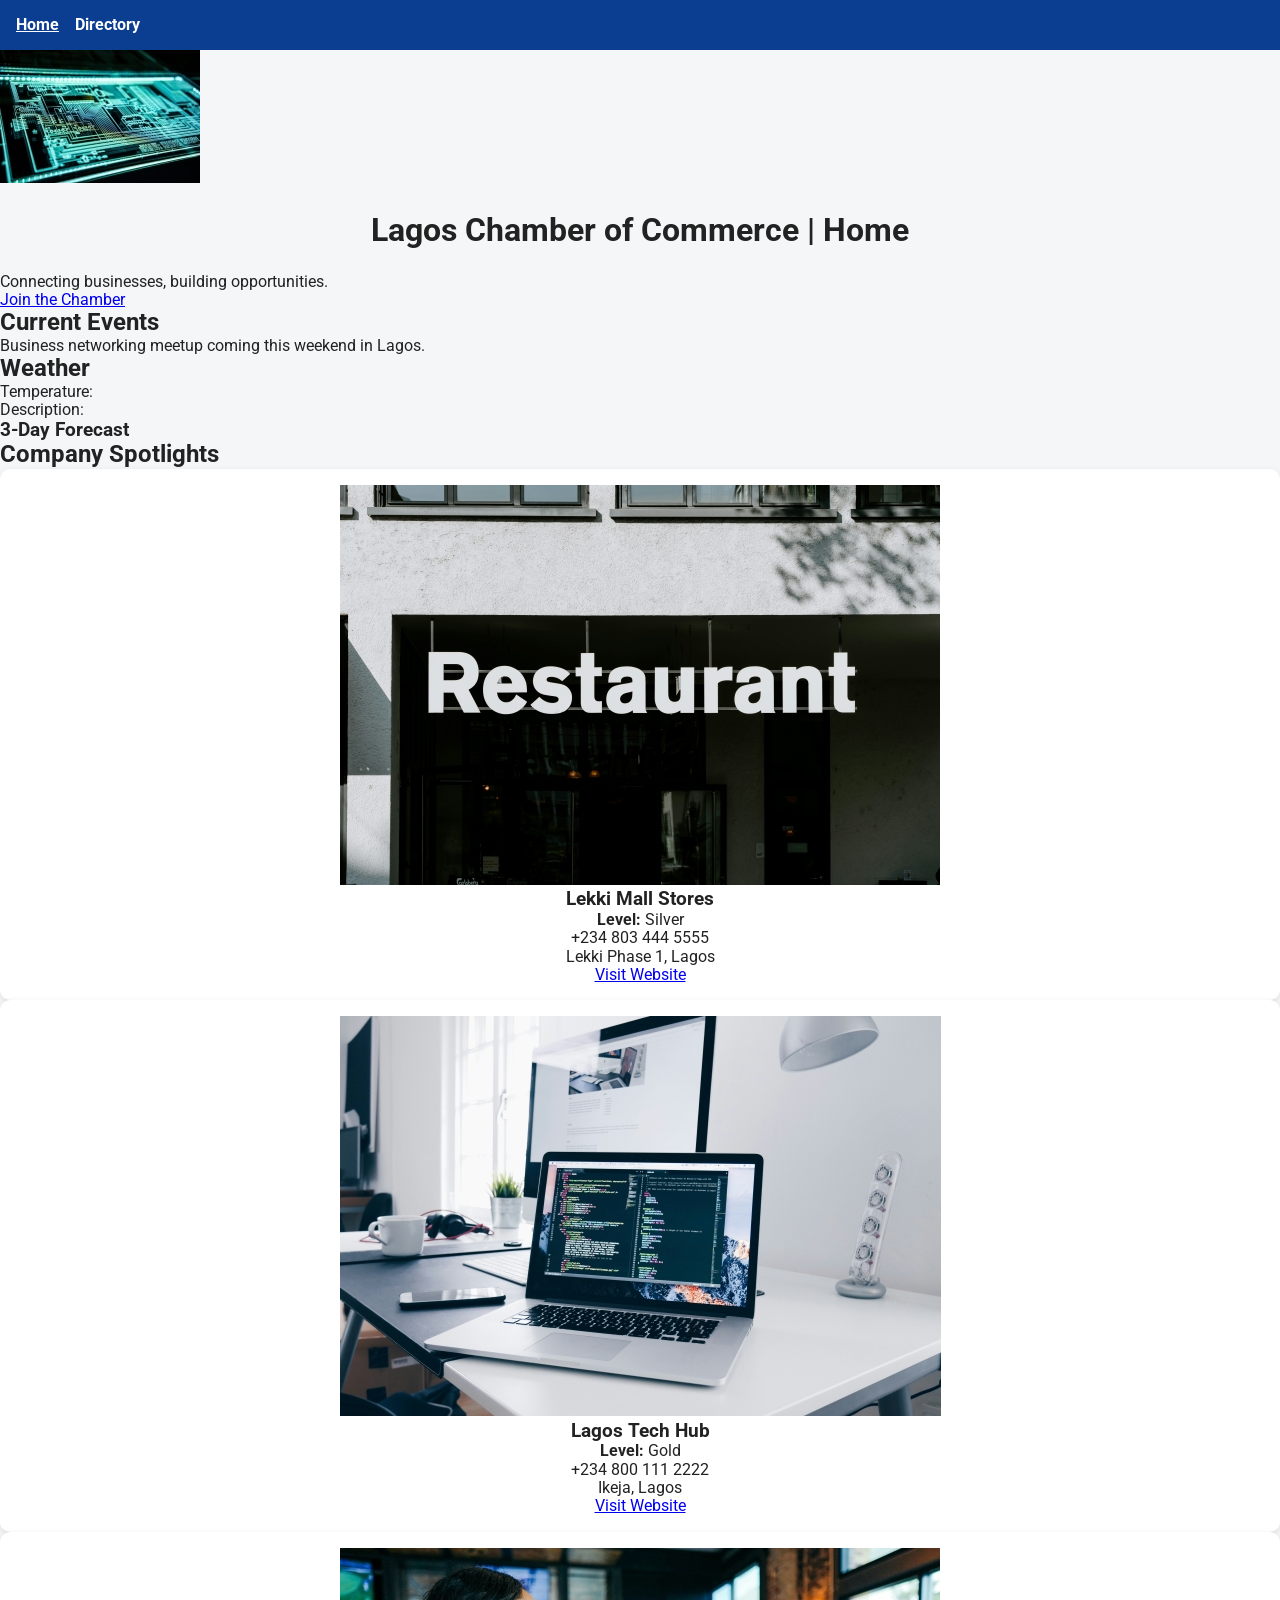
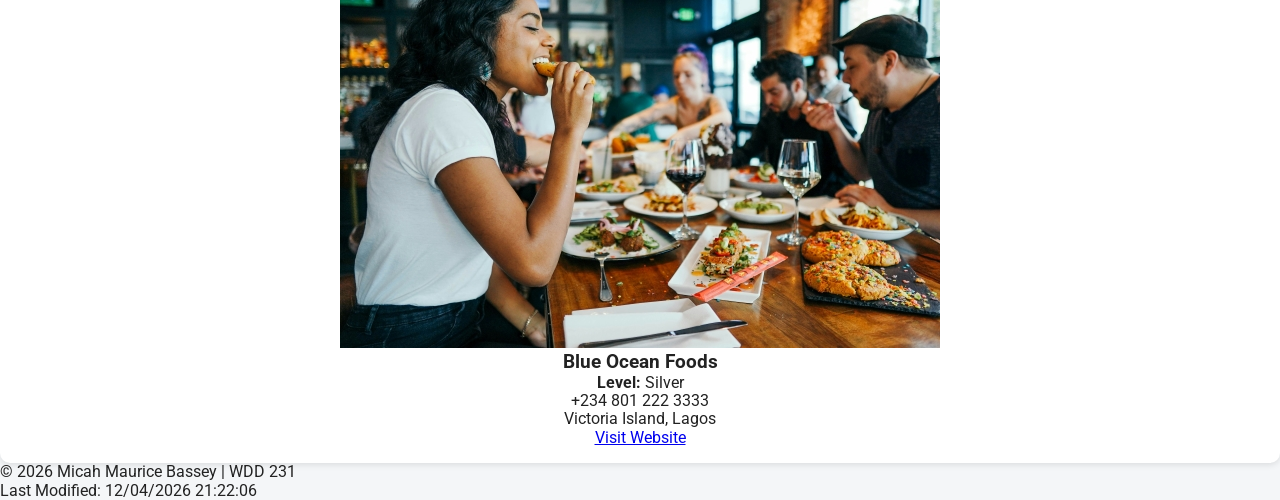
<file: chamber/index.html>
<!DOCTYPE html>
<html lang="en">
<head>
  <meta charset="UTF-8">

  <meta name="description" content="Lagos Chamber of Commerce connects businesses, promotes events, and provides weather updates and member spotlights in Lagos, Nigeria.">

  <meta name="author" content="Micah Maurice Bassey">
  <meta name="viewport" content="width=device-width, initial-scale=1.0">

  <!-- Open Graph -->
  <meta property="og:title" content="Lagos Chamber of Commerce - Business Networking in Lagos">
  <meta property="og:description" content="Connect with businesses, explore events, and discover opportunities with the Lagos Chamber of Commerce.">
  <meta property="og:image" content="https://micahbassy2004-tech.github.io/wdd231/chamber/images/hero.jpg">
  <meta property="og:url" content="https://micahbassy2004-tech.github.io/wdd231/chamber/index.html">

  <title>Lagos Chamber of Commerce | Home</title>

  <!-- Favicon -->
  <link rel="icon" href="images/favicon.png">

  <!-- Google Fonts -->
  <link rel="preconnect" href="https://fonts.googleapis.com">
  <link rel="preconnect" href="https://fonts.gstatic.com" crossorigin>
  <link href="https://fonts.googleapis.com/css2?family=Roboto:wght@400;700&display=swap" rel="stylesheet">

  <!-- CSS -->
  <link rel="stylesheet" href="styles/normalize.css">
  <link rel="stylesheet" href="styles/small.css">
  <link rel="stylesheet" href="styles/large.css">
</head>

<body>

<header>
  <nav>
    <a href="index.html" class="active">Home</a>
    <a href="directory.html">Directory</a>
  </nav>
</header>

<main>

  <!-- HERO -->
  <section class="hero">
    <img src="images/hero.jpg" alt="Lagos city business district">

    <div class="hero-text">
      <h1>Lagos Chamber of Commerce | Home</h1>
      <p>Connecting businesses, building opportunities.</p>
      <a class="cta" href="join.html">Join the Chamber</a>
    </div>
  </section>

  <!-- EVENTS -->
  <section class="events">
    <h2>Current Events</h2>
    <p>Business networking meetup coming this weekend in Lagos.</p>
  </section>

  <!-- WEATHER -->
  <section class="weather">
    <h2>Weather</h2>

    <p>Temperature: <span id="temp"></span></p>
    <p>Description: <span id="desc"></span></p>

    <h3>3-Day Forecast</h3>
    <div id="forecast"></div>
  </section>

  <!-- SPOTLIGHTS -->
  <section class="spotlights">
    <h2>Company Spotlights</h2>
    <div id="spotlight-container"></div>
  </section>

</main>

<footer>
  <p>&copy; <span id="year"></span> Micah Maurice Bassey | WDD 231</p>
  <p>Last Modified: <span id="lastModified"></span></p>
</footer>

<!-- SCRIPTS (ALL EXTERNAL - RUBRIC SAFE) -->
<script src="scripts/directory.js" defer></script>
<script src="scripts/weather.js" defer></script>
<script src="scripts/spotlight.js" defer></script>
<script src="scripts/main.js" defer></script>

</body>
</html>
</file>
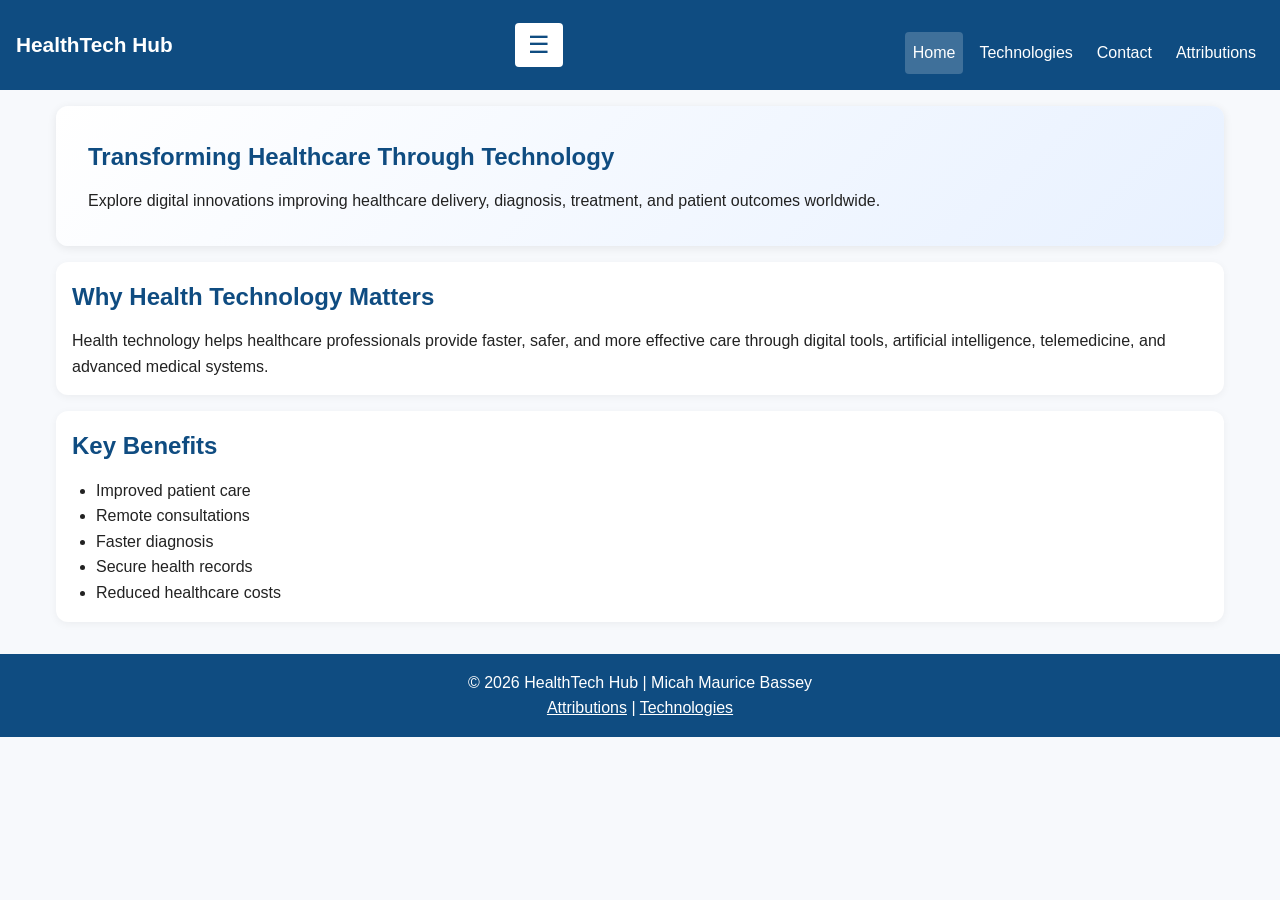
<file: finalproject/index.html>
<!DOCTYPE html>
<html lang="en">
<head>
    <meta charset="UTF-8">
    <meta name="viewport" content="width=device-width, initial-scale=1.0">

    <title>HealthTech Hub | Home</title>

    <meta name="description" content="HealthTech Hub explores modern healthcare technology and innovations.">
    <meta name="author" content="Micah Maurice Bassey">

    <link rel="stylesheet" href="css/base.css">
    <link rel="stylesheet" href="css/larger.css">

    <script type="module" src="js/main.js" defer></script>
</head>

<body>

<header>
    <h1>HealthTech Hub</h1>

    <button id="menu" aria-label="Open Navigation">☰</button>

    <nav id="navigation">
        <a href="index.html" class="active">Home</a>
        <a href="technologies.html">Technologies</a>
        <a href="contact.html">Contact</a>
        <a href="attributions.html">Attributions</a>
    </nav>
</header>

<main>

<section class="hero">
    <h2>Transforming Healthcare Through Technology</h2>
    <p>
        Explore digital innovations improving healthcare delivery,
        diagnosis, treatment, and patient outcomes worldwide.
    </p>
</section>

<section>
    <h2>Why Health Technology Matters</h2>

    <p>
        Health technology helps healthcare professionals provide
        faster, safer, and more effective care through digital tools,
        artificial intelligence, telemedicine, and advanced medical systems.
    </p>
</section>

<section class="benefits">
    <h2>Key Benefits</h2>

    <ul>
        <li>Improved patient care</li>
        <li>Remote consultations</li>
        <li>Faster diagnosis</li>
        <li>Secure health records</li>
        <li>Reduced healthcare costs</li>
    </ul>
</section>

</main>

<footer>
    <p>&copy; 2026 HealthTech Hub | Micah Maurice Bassey</p>

    <p>
        <a href="attributions.html">Attributions</a> |
        <a href="technologies.html">Technologies</a>
    </p>

</footer>

</body>
</html>
</file>
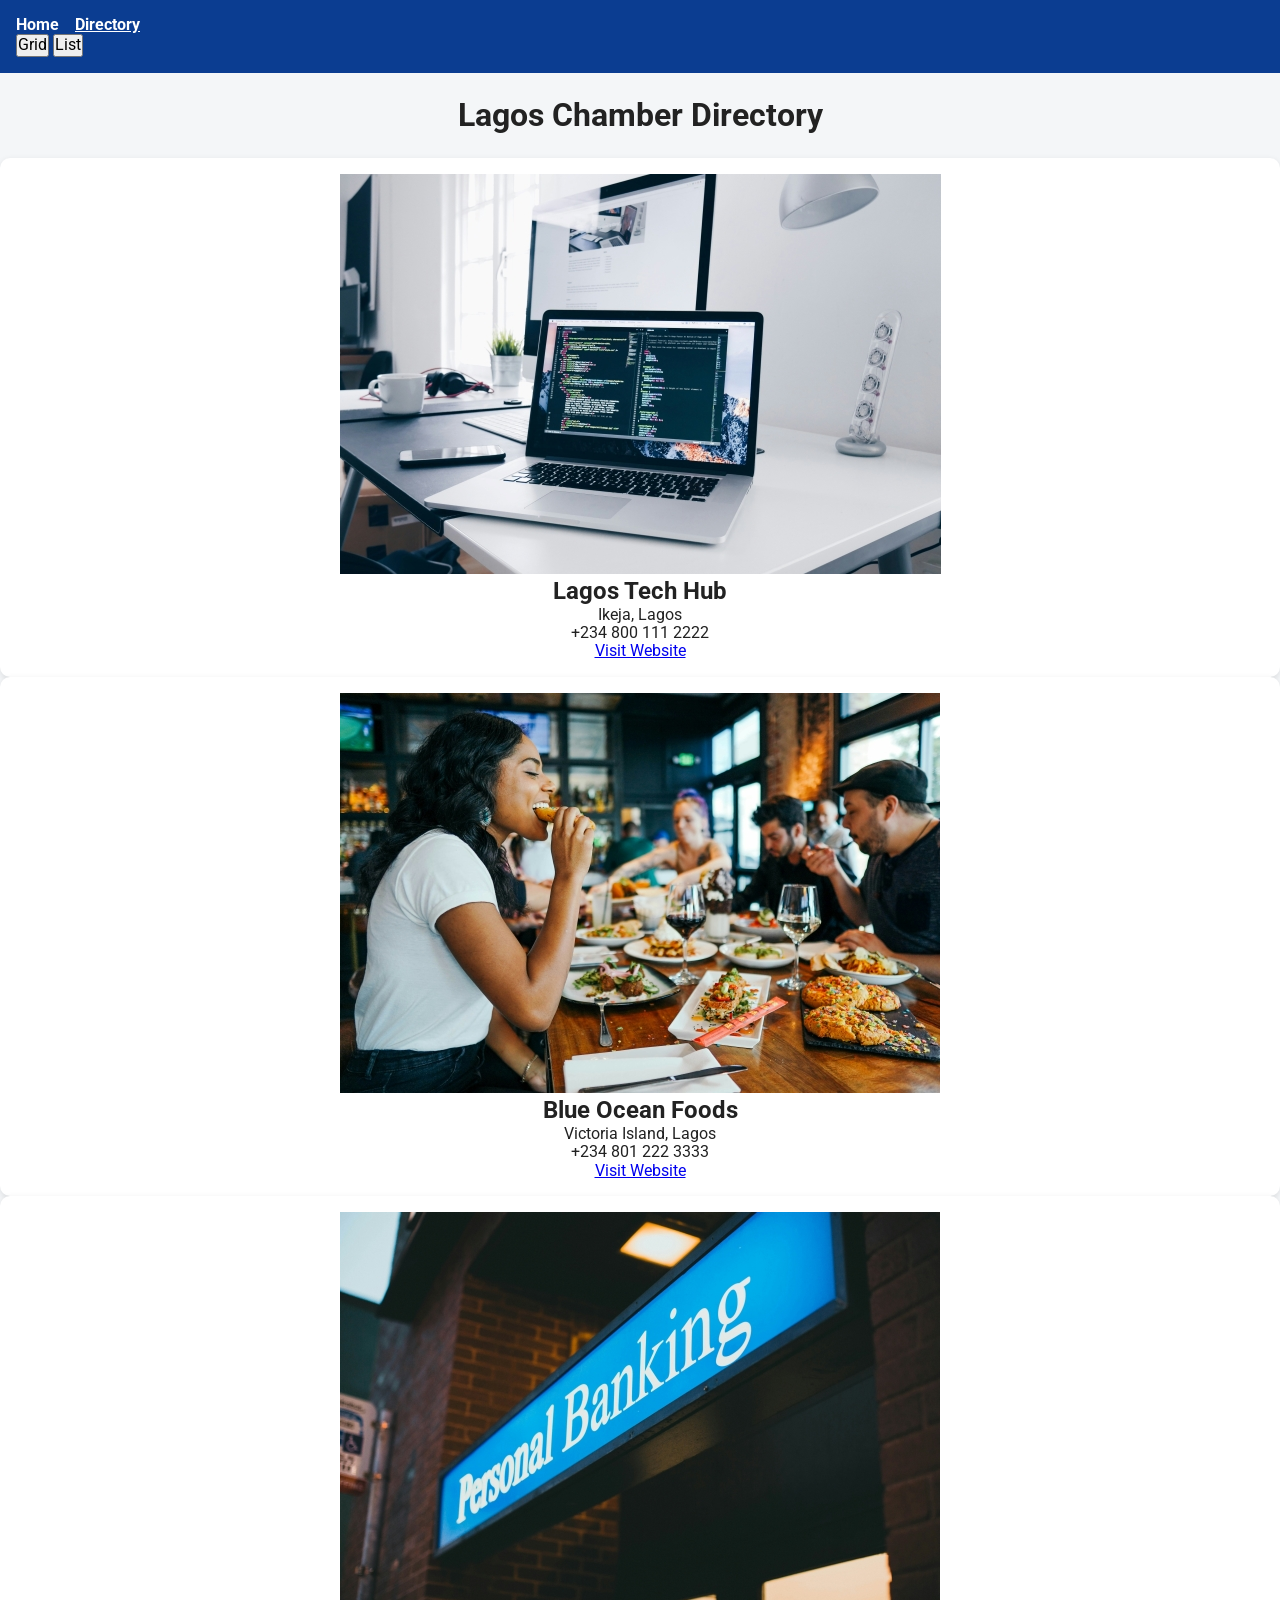
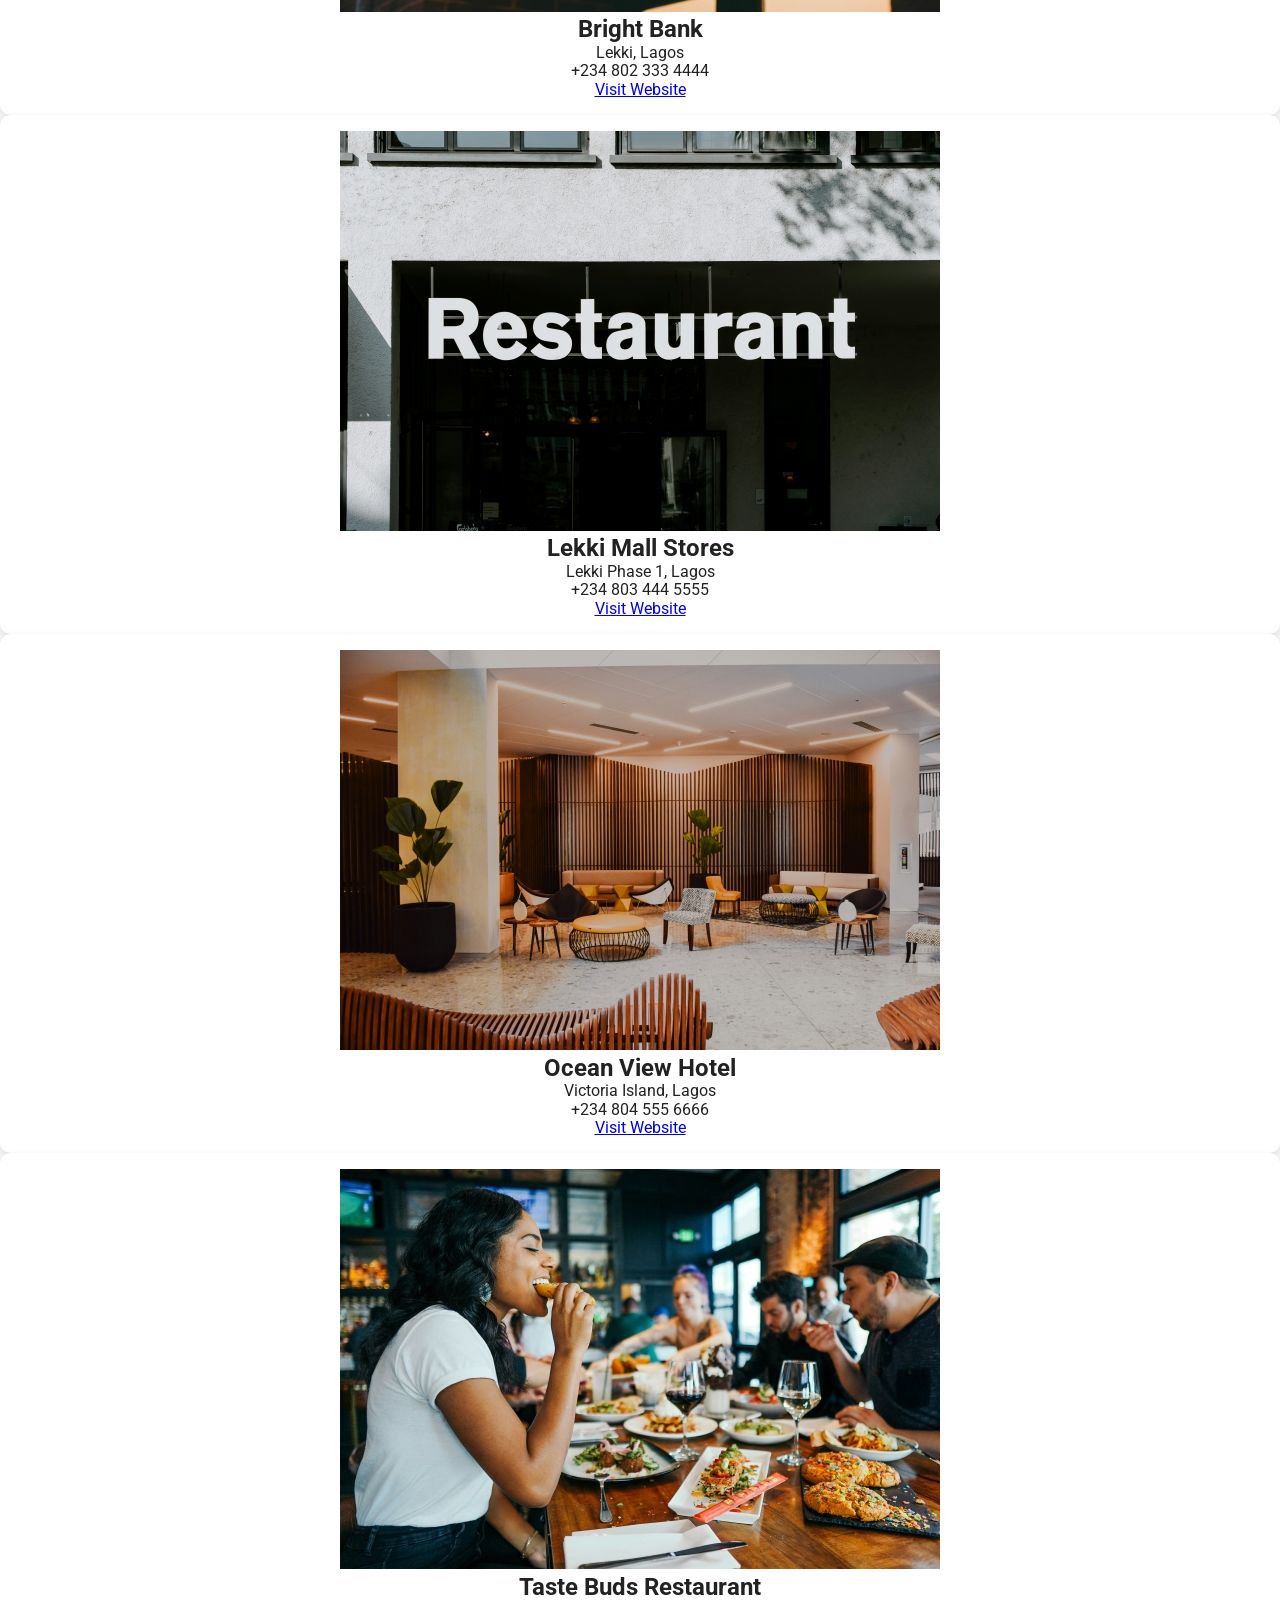
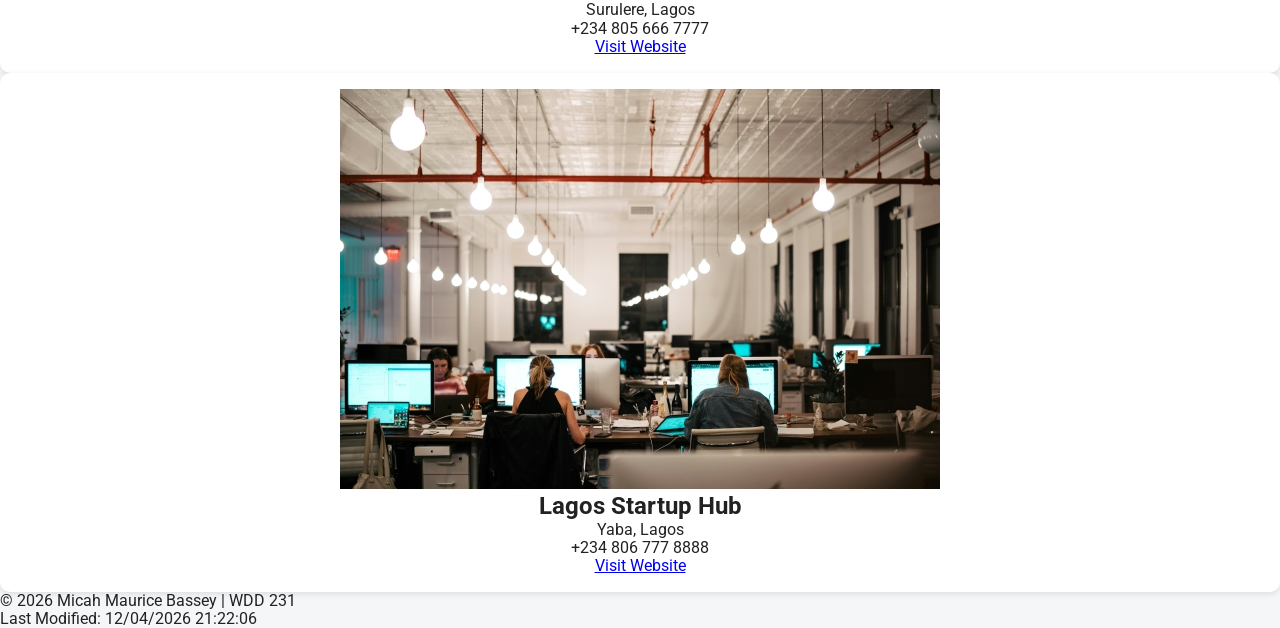
<file: chamber/directory.html>
<!DOCTYPE html>
<html lang="en">
<head>
  <meta charset="UTF-8">
  <meta name="description" content="Lagos Chamber Directory - Discover local businesses including tech companies, banks, restaurants, hotels, and startups in Lagos Nigeria.">
  <meta name="author" content="Micah Maurice Bassey">
  <meta name="viewport" content="width=device-width, initial-scale=1.0">

  <!-- Open Graph -->
  <meta property="og:title" content="Lagos Chamber of Commerce Directory">
  <meta property="og:description" content="Explore verified businesses in Lagos including tech, food, banking, hotels, and startups.">
  <meta property="og:image" content="https://micahbassy2004-tech.github.io/wdd231/chamber/images/tech.jpg">
  <meta property="og:url" content="https://micahbassy2004-tech.github.io/wdd231/chamber/directory.html">

  <title>Lagos Chamber Directory | Businesses in Lagos</title>

  <!-- Favicon -->
  <link rel="icon" href="images/favicon.png">

  <!-- Google Fonts -->
  <link rel="preconnect" href="https://fonts.googleapis.com">
  <link rel="preconnect" href="https://fonts.gstatic.com" crossorigin>
  <link href="https://fonts.googleapis.com/css2?family=Roboto:wght@400;700&display=swap" rel="stylesheet">

  <!-- CSS -->
  <link rel="stylesheet" href="styles/normalize.css">
  <link rel="stylesheet" href="styles/small.css">
  <link rel="stylesheet" href="styles/large.css">
</head>

<body>

<header>
  <nav>
    <a href="index.html">Home</a>
    <a href="directory.html" class="active">Directory</a>
  </nav>

  <!-- (optional but helps UX/rubric if you styled it) -->
  <div class="view-buttons">
    <button id="grid">Grid</button>
    <button id="list">List</button>
  </div>
</header>

<main>
  <h1>Lagos Chamber Directory</h1>

  <section id="members" class="grid"></section>
</main>

<footer>
  <p>&copy; <span id="year"></span> Micah Maurice Bassey | WDD 231</p>
  <p>Last Modified: <span id="lastModified"></span></p>
</footer>

<!-- JavaScript -->
<script src="scripts/directory.js" defer></script>

</body>
</html>
</file>
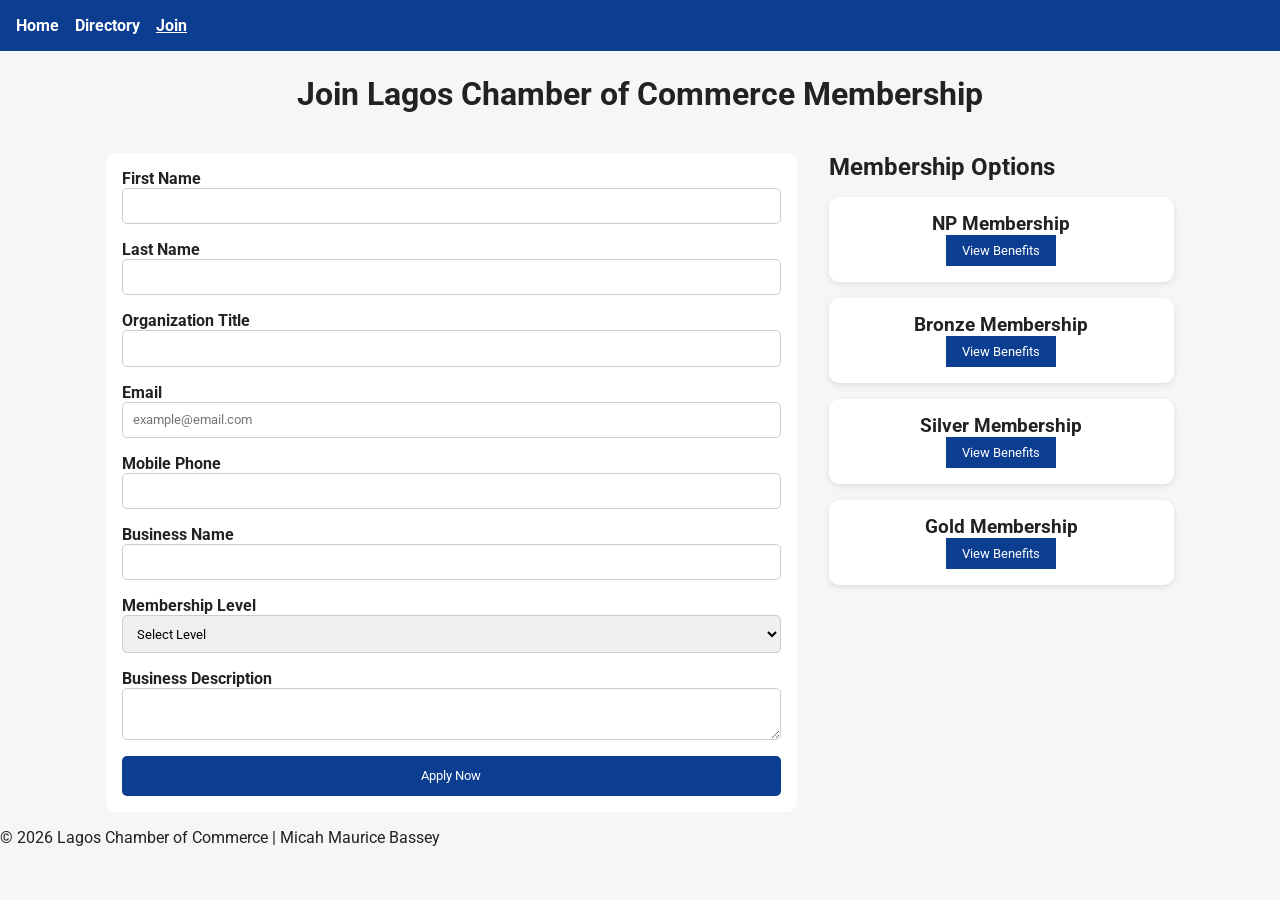
<file: chamber/join.html>
<!DOCTYPE html>
<html lang="en">
<head>
  <meta charset="UTF-8">

  <meta name="description" content="Join the Lagos Chamber of Commerce and connect with businesses, networking opportunities, and community events in Lagos.">
  <meta name="author" content="Micah Maurice Bassey">
  <meta name="viewport" content="width=device-width, initial-scale=1.0">

  <meta property="og:title" content="Join Lagos Chamber of Commerce Membership">
  <meta property="og:description" content="Apply for chamber membership and access networking, training, events, and business promotion opportunities in Lagos.">
  <meta property="og:image" content="https://micahbassy2004-tech.github.io/wdd231/chamber/images/hero.jpg">
  <meta property="og:url" content="https://micahbassy2004-tech.github.io/wdd231/chamber/join.html">

  <title>Join Lagos Chamber of Commerce Membership</title>

  <link rel="icon" href="images/favicon.jpg">

  <link rel="preconnect" href="https://fonts.googleapis.com">
  <link rel="preconnect" href="https://fonts.gstatic.com" crossorigin>
  <link href="https://fonts.googleapis.com/css2?family=Roboto:wght@400;700&display=swap" rel="stylesheet">

  <link rel="stylesheet" href="styles/small.css">
  <link rel="stylesheet" href="styles/join.css">
  <link rel="stylesheet" href="styles/large.css">

  <script src="scripts/join.js" defer></script>
</head>

<body>

<header>
  <nav>
    <a href="index.html">Home</a>
    <a href="directory.html">Directory</a>
    <a href="join.html" class="active">Join</a>
  </nav>
</header>

<main>

  <h1>Join Lagos Chamber of Commerce Membership</h1>

  <div class="join-layout">

    <form method="get" action="thankyou.html">

      <label>
        First Name
        <input type="text" name="firstname" title="First Name" autocomplete="given-name" required>
      </label>

      <label>
        Last Name
        <input type="text" name="lastname" title="Last Name" autocomplete="family-name" required>
      </label>

      <label>
        Organization Title
        <input type="text" name="orgtitle" title="Organization Title"
          autocomplete="organization-title" pattern="[A-Za-z\s\-]{7,}" required>
      </label>

      <label>
        Email
        <input type="email" name="email" title="Email Address"
          placeholder="example@email.com" autocomplete="email" required>
      </label>

      <label>
        Mobile Phone
        <input type="tel" name="phone" title="Mobile Phone Number" autocomplete="tel" required>
      </label>

      <label>
        Business Name
        <input type="text" name="business" title="Business Name" autocomplete="organization" required>
      </label>

      <label>
        Membership Level
        <select name="membership" title="Membership Level" required>
          <option value="">Select Level</option>
          <option value="np">NP Membership</option>
          <option value="bronze">Bronze Membership</option>
          <option value="silver">Silver Membership</option>
          <option value="gold">Gold Membership</option>
        </select>
      </label>

      <label>
        Business Description
        <textarea name="description" title="Business Description"></textarea>
      </label>

      <input type="hidden" name="timestamp" id="timestamp">

      <input type="submit" value="Apply Now">

    </form>

    <section class="cards">

      <h2>Membership Options</h2>

      <div class="card">
        <h3>NP Membership</h3>
        <button type="button" data-modal="np">View Benefits</button>
      </div>

      <div class="card">
        <h3>Bronze Membership</h3>
        <button type="button" data-modal="bronze">View Benefits</button>
      </div>

      <div class="card">
        <h3>Silver Membership</h3>
        <button type="button" data-modal="silver">View Benefits</button>
      </div>

      <div class="card">
        <h3>Gold Membership</h3>
        <button type="button" data-modal="gold">View Benefits</button>
      </div>

    </section>

  </div>

  <!-- Dialogs -->
  <dialog id="np">
    <h2>NP Membership</h2>
    <p>No membership fee for qualifying nonprofit organizations.</p>
    <button type="button" data-close="np">Close</button>
  </dialog>

  <dialog id="bronze">
    <h2>Bronze Membership</h2>
    <p>Business directory listing and networking opportunities.</p>
    <button type="button" data-close="bronze">Close</button>
  </dialog>

  <dialog id="silver">
    <h2>Silver Membership</h2>
    <p>Includes event discounts, promotions, and enhanced visibility.</p>
    <button type="button" data-close="silver">Close</button>
  </dialog>

  <dialog id="gold">
    <h2>Gold Membership</h2>
    <p>Premium advertising, homepage spotlight, and priority event access.</p>
    <button type="button" data-close="gold">Close</button>
  </dialog>

</main>

<footer>
  <p>&copy; 2026 Lagos Chamber of Commerce | Micah Maurice Bassey</p>
</footer>

</body>
</html>
</file>
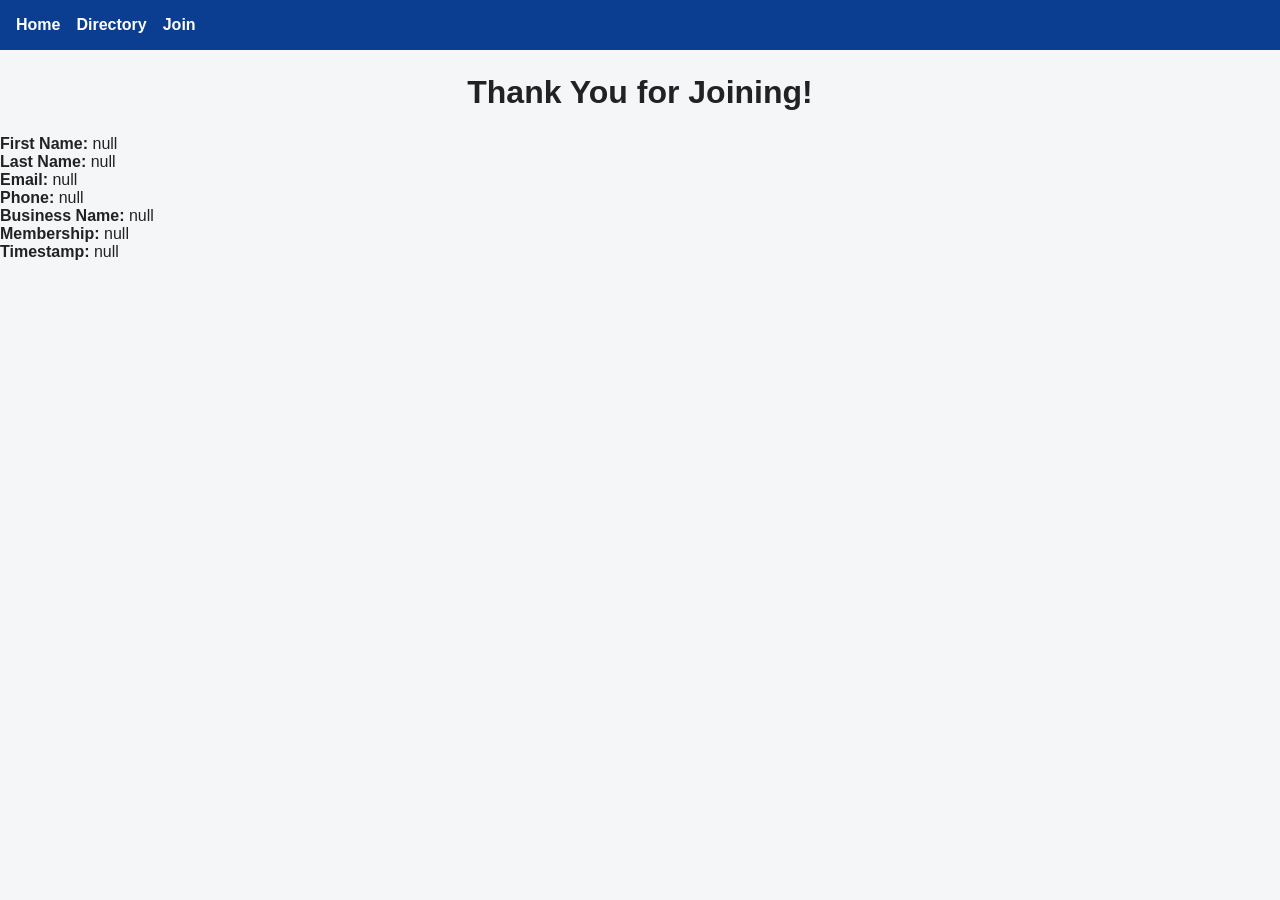
<file: chamber/thankyou.html>
<!DOCTYPE html>
<html lang="en">
<head>
  <meta charset="UTF-8">
  <meta name="viewport" content="width=device-width, initial-scale=1.0">
  <title>Thank You</title>

  <link rel="stylesheet" href="styles/small.css">
</head>

<body>

<header>
  <nav>
    <a href="index.html">Home</a>
    <a href="directory.html">Directory</a>
    <a href="join.html">Join</a>
  </nav>
</header>

<main>

  <h1>Thank You for Joining!</h1>

  <div id="output"></div>

</main>

<script src="scripts/thankyou.js" defer></script>

</body>
</html>
</file>
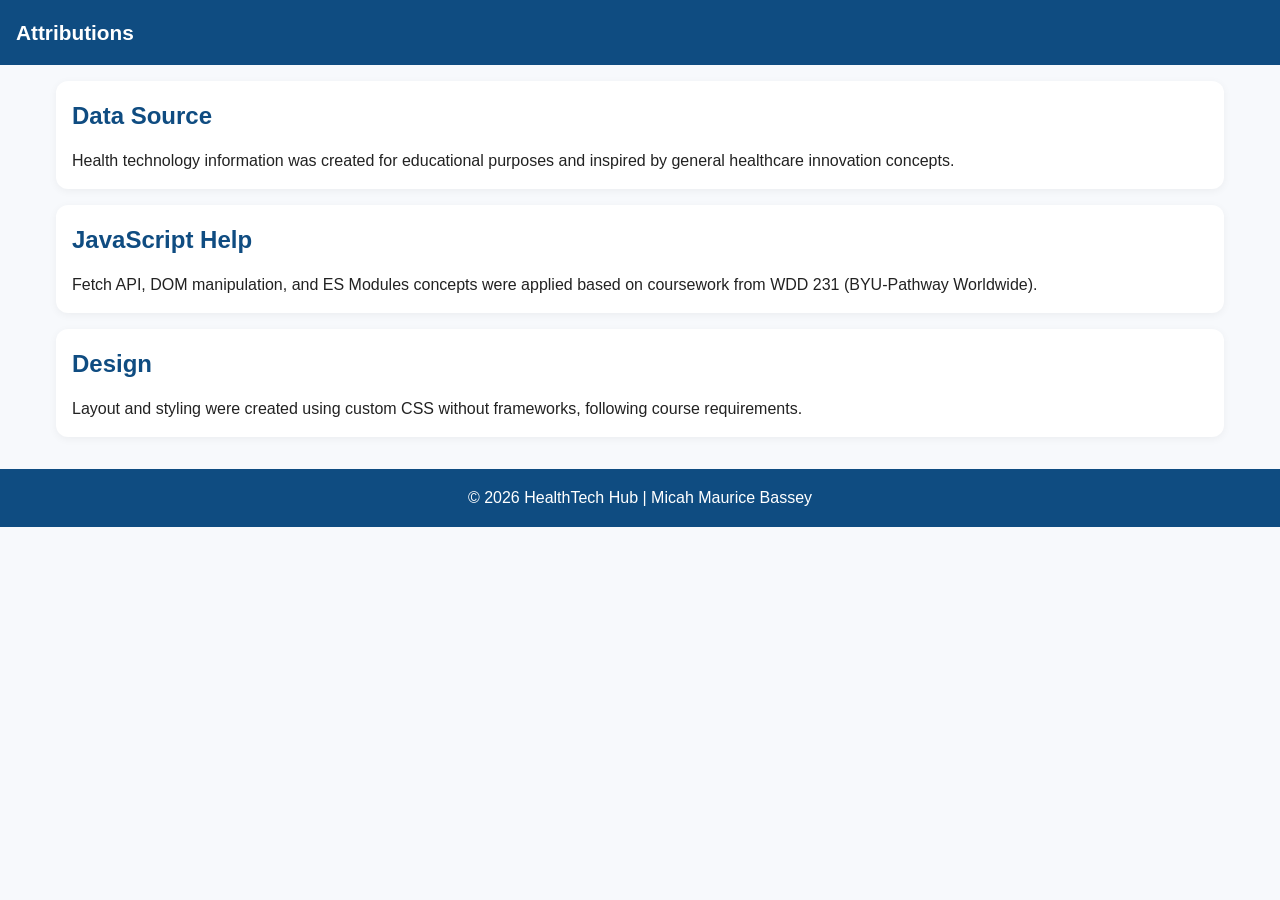
<file: finalproject/attributions.html>
<!DOCTYPE html>
<html lang="en">
<head>
    <meta charset="UTF-8">
    <meta name="viewport" content="width=device-width, initial-scale=1.0">

    <title>Attributions | HealthTech Hub</title>
    <meta name="description" content="Attributions and sources used in HealthTech Hub project.">
    <meta name="author" content="Micah Maurice Bassey">

    <link rel="stylesheet" href="css/base.css">
</head>

<body>

<header>
    <h1>Attributions</h1>
</header>

<main>

<section>
    <h2>Data Source</h2>
    <p>
        Health technology information was created for educational purposes
        and inspired by general healthcare innovation concepts.
    </p>
</section>

<section>
    <h2>JavaScript Help</h2>
    <p>
        Fetch API, DOM manipulation, and ES Modules concepts were applied
        based on coursework from WDD 231 (BYU-Pathway Worldwide).
    </p>
</section>

<section>
    <h2>Design</h2>
    <p>
        Layout and styling were created using custom CSS without frameworks,
        following course requirements.
    </p>
</section>

</main>

<footer>
    <p>&copy; 2026 HealthTech Hub | Micah Maurice Bassey</p>
</footer>

</body>
</html>
</file>
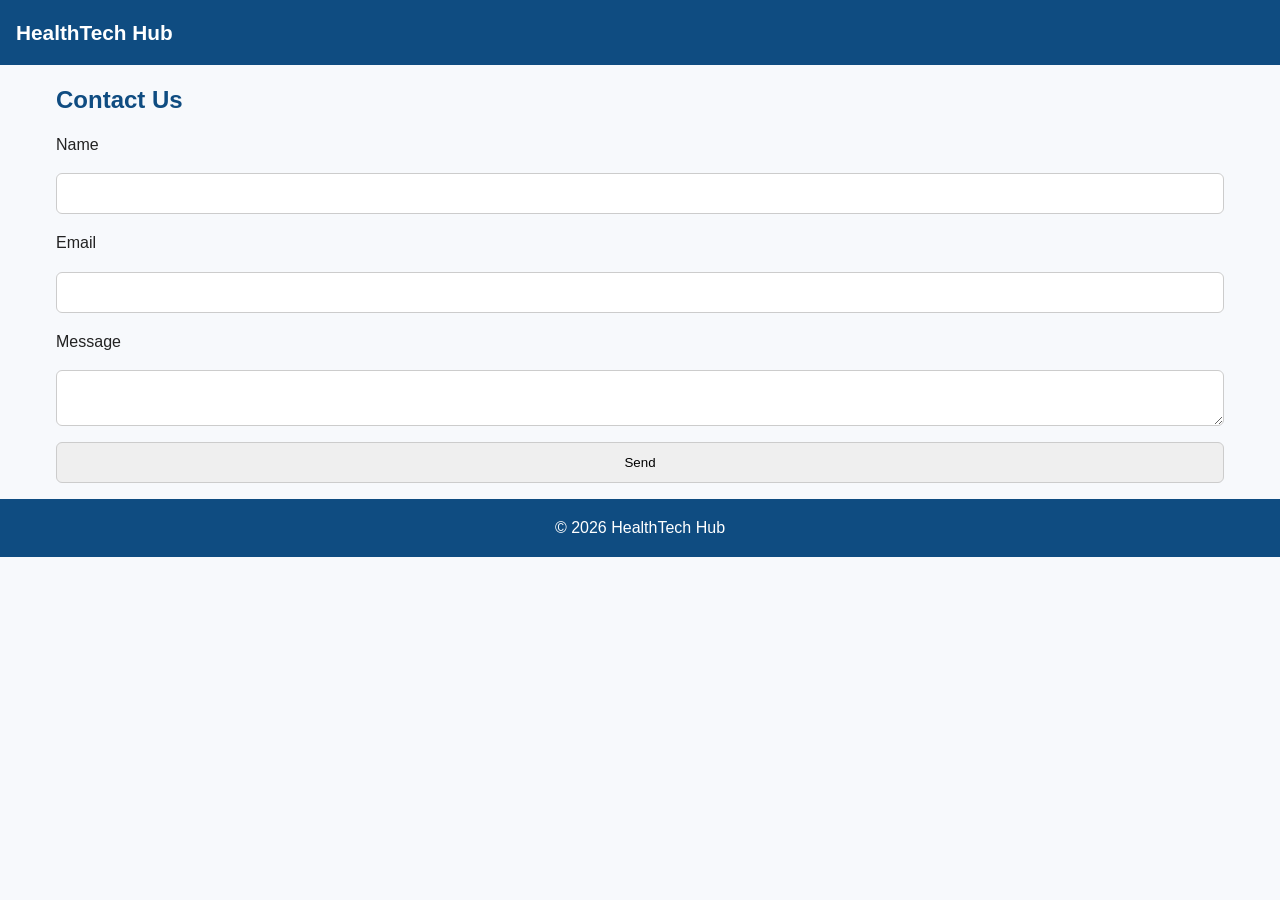
<file: finalproject/contact.html>
<!DOCTYPE html>
<html lang="en">
<head>
<meta charset="UTF-8">
<meta name="viewport" content="width=device-width, initial-scale=1.0">
<title>Contact | HealthTech Hub</title>

<link rel="stylesheet" href="css/base.css">
<link rel="stylesheet" href="css/larger.css">
</head>

<body>

<header>
    <h1>HealthTech Hub</h1>
</header>

<main>

<h2>Contact Us</h2>

<form action="thankyou.html" method="GET">

    <label>Name</label>
    <input type="text" name="name" required>

    <label>Email</label>
    <input type="email" name="email" required>

    <label>Message</label>
    <textarea name="message" required></textarea>

    <button type="submit">Send</button>
</form>

</main>

<footer>
    <p>&copy; 2026 HealthTech Hub</p>
</footer>

</body>
</html>
</file>
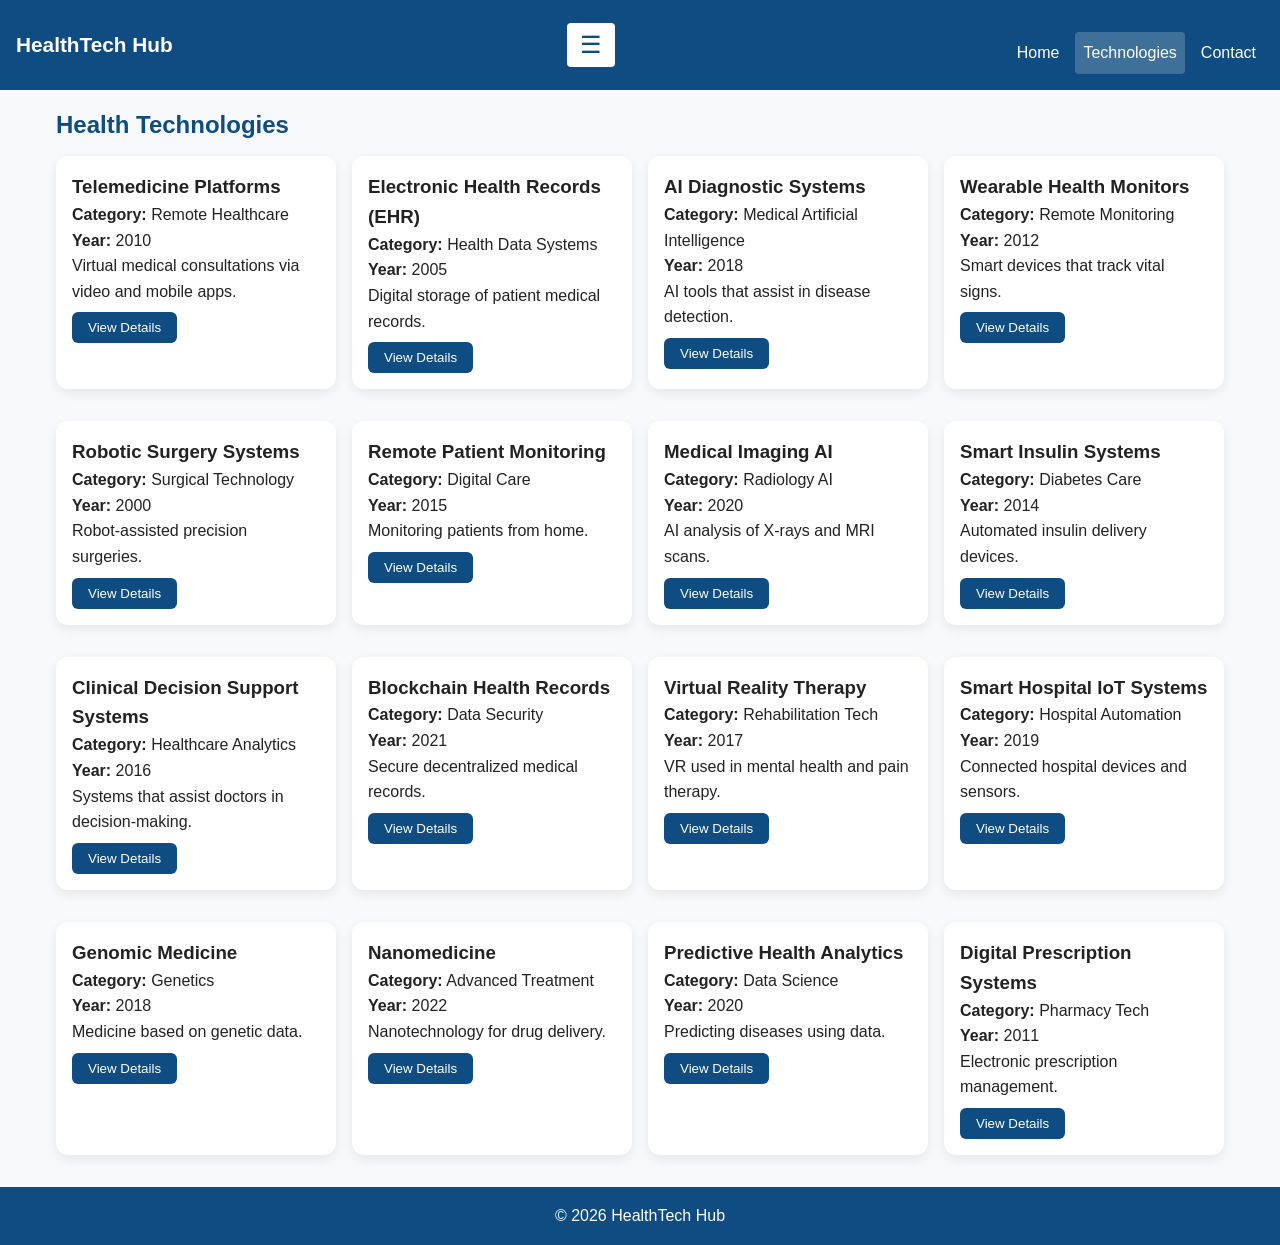
<file: finalproject/technologies.html>
<!DOCTYPE html>

<html lang="en">
<head>
    <meta charset="UTF-8">
    <meta name="viewport" content="width=device-width, initial-scale=1.0">


<title>HealthTech Hub | Technologies</title>

<meta name="description" content="Explore healthcare technologies improving patient care.">
<meta name="author" content="Micah Maurice Bassey">

<link rel="stylesheet" href="css/base.css">
<link rel="stylesheet" href="css/larger.css">

<script type="module" src="js/technologies.js" defer></script>


</head>
<body>

<header>
    <h1>HealthTech Hub</h1>


<button id="menu">☰</button>

<nav id="navigation">
    <a href="index.html">Home</a>
    <a href="technologies.html" class="active">Technologies</a>
    <a href="contact.html">Contact</a>
</nav>


</header>

<main>

<h2>Health Technologies</h2>

<div id="cards" class="cards"></div>

<dialog id="techModal">
    <div id="modalContent"></div>
    <button id="closeModal">Close</button>
</dialog>

</main>

<footer>
    <p>&copy; 2026 HealthTech Hub</p>
</footer>

</body>
</html>
</file>
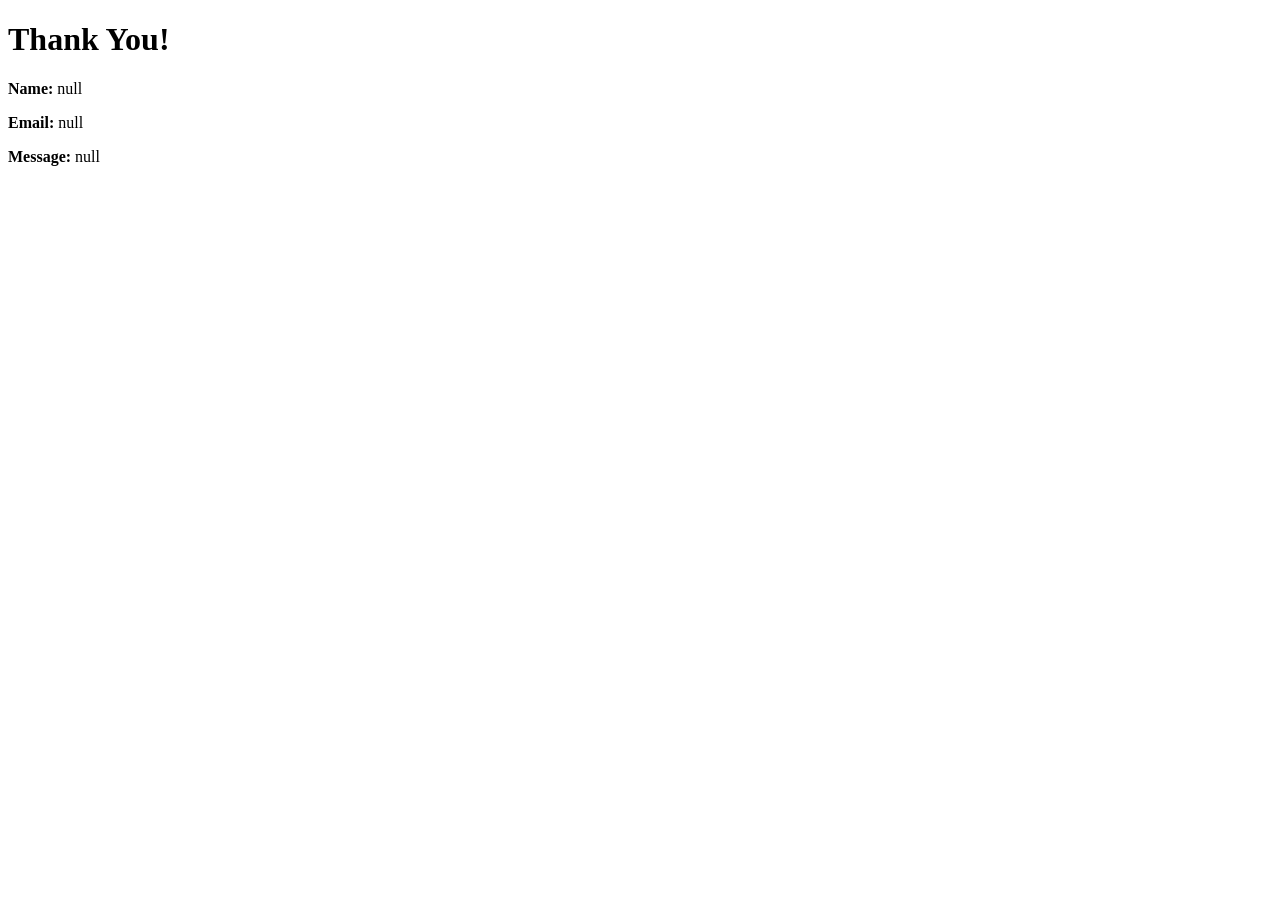
<file: finalproject/thankyou.html>
<!DOCTYPE html>
<html lang="en">
<head>
<meta charset="UTF-8">
<title>Thank You</title>
</head>

<body>

<h1>Thank You!</h1>

<div id="output"></div>

<script>
const params = new URLSearchParams(window.location.search);

document.querySelector("#output").innerHTML = `
    <p><strong>Name:</strong> ${params.get("name")}</p>
    <p><strong>Email:</strong> ${params.get("email")}</p>
    <p><strong>Message:</strong> ${params.get("message")}</p>
`;
</script>

</body>
</html>
</file>
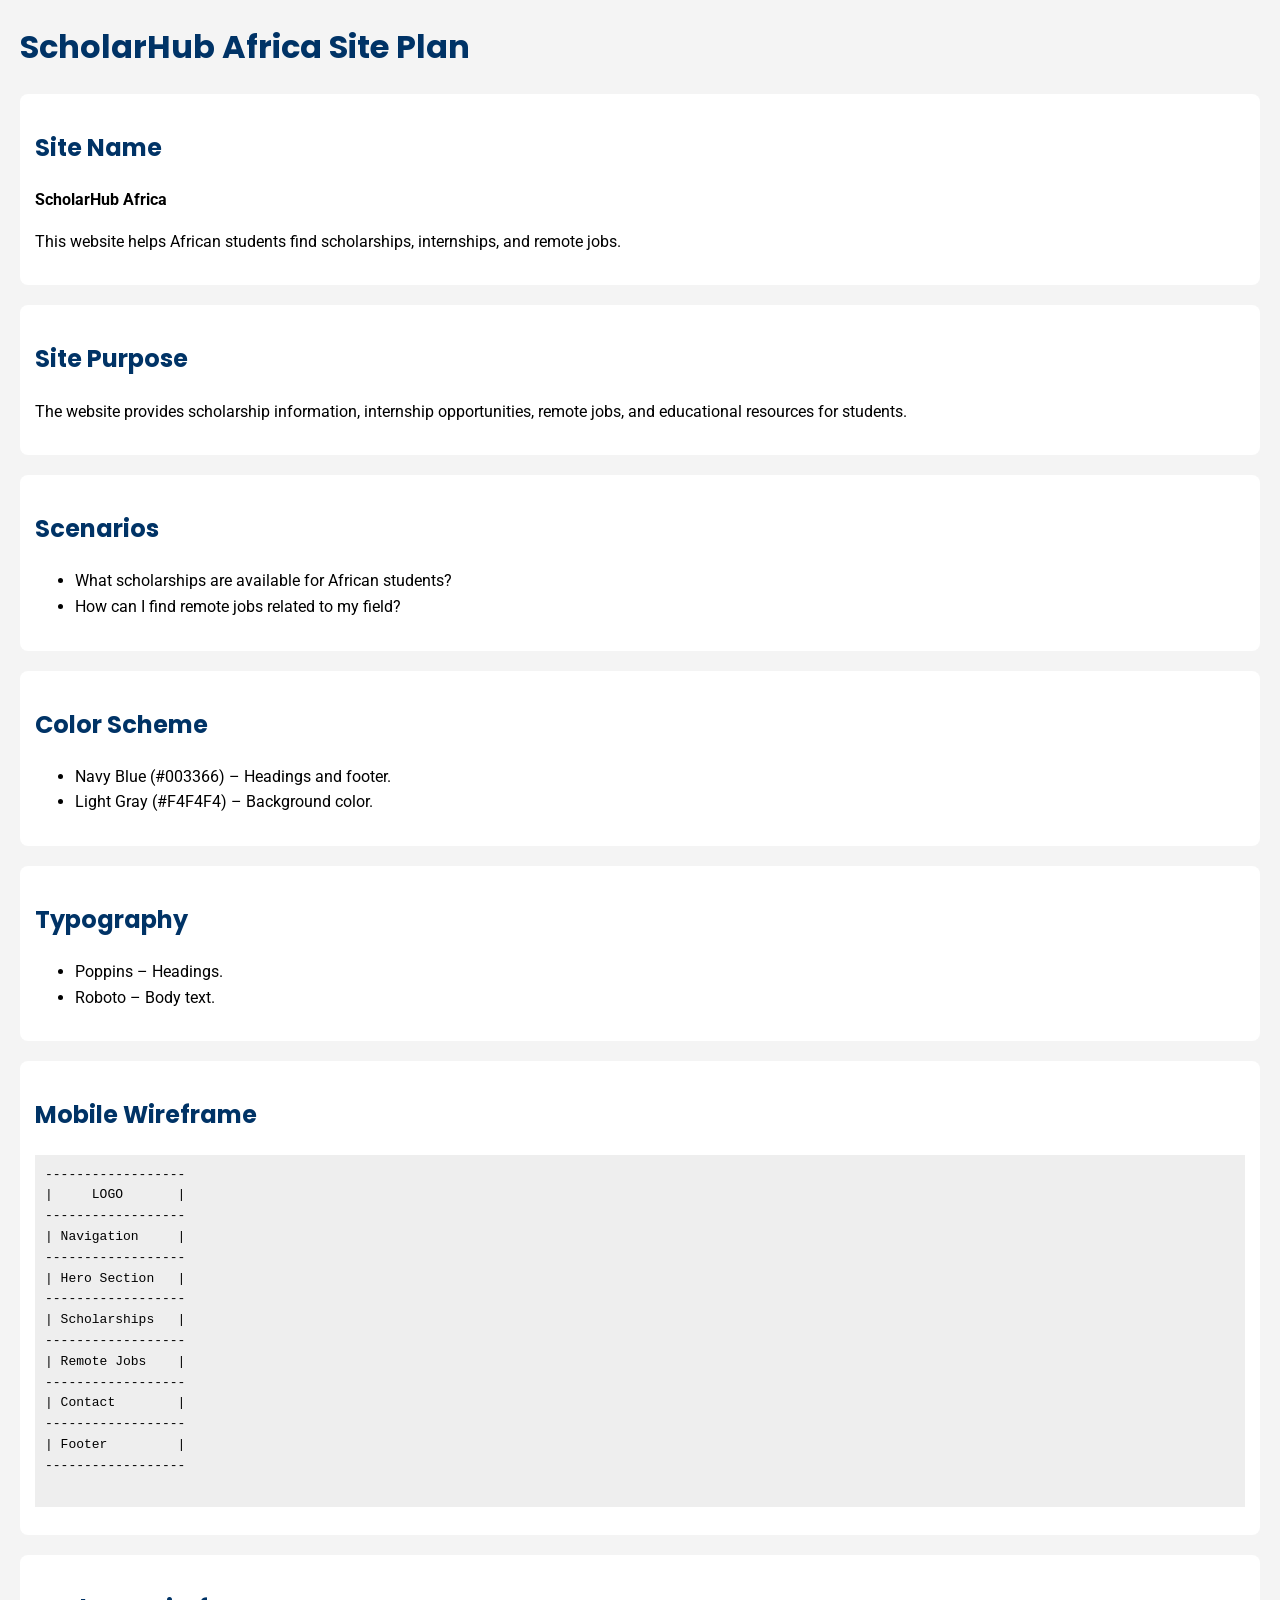
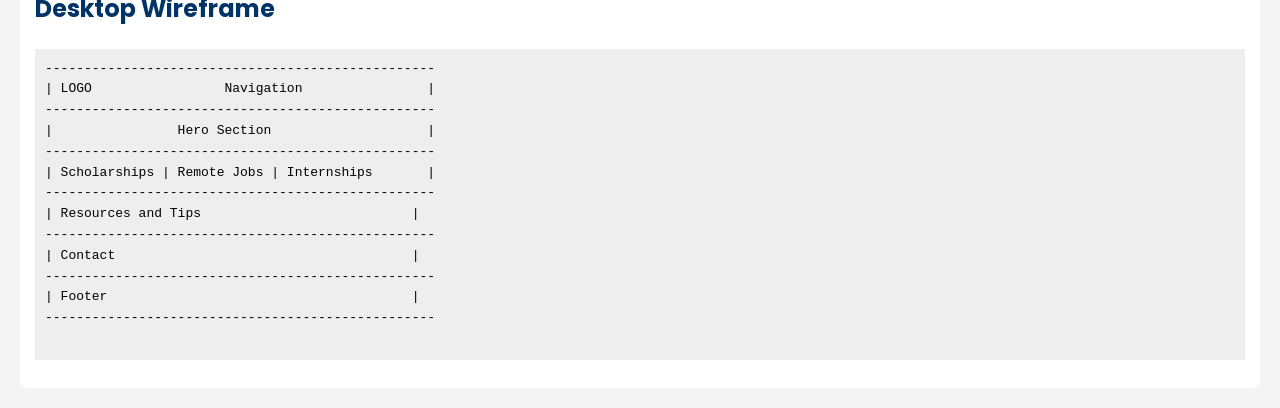
<file: project/siteplan.html>
<!DOCTYPE html>
<html lang="en">
<head>
    <meta charset="UTF-8">
    <meta name="viewport" content="width=device-width, initial-scale=1.0">
    <title>ScholarHub Africa Site Plan</title>

    <link rel="stylesheet" href="styles.css">

    <link rel="preconnect" href="https://fonts.googleapis.com">
    <link rel="preconnect" href="https://fonts.gstatic.com" crossorigin>

    <link href="https://fonts.googleapis.com/css2?family=Poppins:wght@600&family=Roboto&display=swap" rel="stylesheet">
</head>
<body>

    <h1>ScholarHub Africa Site Plan</h1>

    <section>
        <h2>Site Name</h2>
        <p><strong>ScholarHub Africa</strong></p>
        <p>This website helps African students find scholarships, internships, and remote jobs.</p>
    </section>

    <section>
        <h2>Site Purpose</h2>
        <p>
            The website provides scholarship information,
            internship opportunities, remote jobs,
            and educational resources for students.
        </p>
    </section>

    <section>
        <h2>Scenarios</h2>
        <ul>
            <li>What scholarships are available for African students?</li>
            <li>How can I find remote jobs related to my field?</li>
        </ul>
    </section>

    <section>
        <h2>Color Scheme</h2>
        <ul>
            <li>Navy Blue (#003366) – Headings and footer.</li>
            <li>Light Gray (#F4F4F4) – Background color.</li>
        </ul>
    </section>

    <section>
        <h2>Typography</h2>
        <ul>
            <li>Poppins – Headings.</li>
            <li>Roboto – Body text.</li>
        </ul>
    </section>

    <section>
        <h2>Mobile Wireframe</h2>
        <pre>
------------------
|     LOGO       |
------------------
| Navigation     |
------------------
| Hero Section   |
------------------
| Scholarships   |
------------------
| Remote Jobs    |
------------------
| Contact        |
------------------
| Footer         |
------------------
        </pre>
    </section>

    <section>
        <h2>Desktop Wireframe</h2>
        <pre>
--------------------------------------------------
| LOGO                 Navigation                |
--------------------------------------------------
|                Hero Section                    |
--------------------------------------------------
| Scholarships | Remote Jobs | Internships       |
--------------------------------------------------
| Resources and Tips                           |
--------------------------------------------------
| Contact                                      |
--------------------------------------------------
| Footer                                       |
--------------------------------------------------
        </pre>
    </section>

</body>
</html>
</file>
<file: chamber/styles/small.css>
/* RESET */
* {
  margin: 0;
  padding: 0;
  box-sizing: border-box;
  font-family: Roboto, Arial, sans-serif;
}

/* BODY */
body {
  background: #f4f6f8;
  color: #222;
}

/* HEADER */
header {
  background: #0b3d91;
  padding: 1rem;
}

/* NAV */
nav {
  display: flex;
  gap: 1rem;
  flex-wrap: wrap;
}

nav a {
  color: white;
  text-decoration: none;
  font-weight: bold;
}

nav a.active {
  text-decoration: underline;
}

/* HEADINGS */
h1 {
  text-align: center;
  margin: 1.5rem 0;
}

/* JOIN LAYOUT BASE */
.join-layout {
  display: grid;
  grid-template-columns: 1fr;
  gap: 2rem;
  padding: 1rem;
  max-width: 1100px;
  margin: auto;
}

/* FORM */
form {
  background: white;
  padding: 1rem;
  border-radius: 10px;
  display: grid;
  gap: 1rem;
}

label {
  display: flex;
  flex-direction: column;
  font-weight: bold;
}

input,
select,
textarea {
  padding: 0.6rem;
  border: 1px solid #ccc;
  border-radius: 5px;
}

input[type="submit"] {
  background: #0b3d91;
  color: white;
  border: none;
  padding: 0.8rem;
  cursor: pointer;
}

/* CARDS (ONLY PLACE WHERE .card EXISTS) */
.cards {
  display: grid;
  gap: 1rem;
}

.card {
  background: white;
  padding: 1rem;
  border-radius: 10px;
  text-align: center;
  box-shadow: 0 2px 6px rgba(0,0,0,0.1);
}

.card button {
  background: #0b3d91;
  color: white;
  border: none;
  padding: 0.5rem 1rem;
  cursor: pointer;
}
</file>
<file: chamber/styles/large.css>
@media (min-width: 768px) {

  .join-layout {
    grid-template-columns: 2fr 1fr;
    align-items: start;
  }

  form {
    position: sticky;
    top: 1rem;
  }

}
</file>
<file: finalproject/css/base.css>
* {
  margin: 0;
  padding: 0;
  box-sizing: border-box;
}

body {
  font-family: Arial, Helvetica, sans-serif;
  line-height: 1.6;
  background-color: #f7f9fc;
  color: #222;
}

/* HEADER */
header {
  background: #0f4c81;
  color: white;
  padding: 1rem;
  display: flex;
  justify-content: space-between;
  align-items: center;
}

header h1 {
  font-size: 1.3rem;
}

/* MENU BUTTON */
#menu {
  display: block;
  border: none;
  background: white;
  color: #0f4c81;
  font-size: 1.5rem;
  padding: .5rem .8rem;
  cursor: pointer;
  border-radius: 4px;
}

/* NAVIGATION */
#navigation {
  display: none;
  flex-direction: column;
  gap: .5rem;
  margin-top: 1rem;
}

#navigation.open {
  display: flex;
}

#navigation a {
  text-decoration: none;
  color: white;
  padding: .5rem;
  border-radius: 4px;
}

#navigation a.active {
  background: rgba(255,255,255,.2);
}

/* MAIN LAYOUT */
main {
  max-width: 1200px;
  margin: 0 auto;
  padding: 1rem;
}

/* HERO */
.hero {
  background: linear-gradient(135deg, #ffffff, #e8f1ff);
  padding: 2rem;
  border-radius: 12px;
  margin-bottom: 1rem;
  box-shadow: 0 2px 10px rgba(0,0,0,.08);
}

/* SECTIONS */
section {
  background: white;
  padding: 1rem;
  margin-bottom: 1rem;
  border-radius: 12px;
  box-shadow: 0 2px 8px rgba(0,0,0,.05);
}

/* HEADINGS */
h2 {
  margin-bottom: .75rem;
  color: #0f4c81;
}

/* LIST */
ul {
  padding-left: 1.5rem;
}

/* FOOTER */
footer {
  text-align: center;
  background: #0f4c81;
  color: white;
  padding: 1rem;
}

footer a {
  color: white;
}

/* CARDS GRID (IMPORTANT UPGRADE) */
.cards {
  display: grid;
  gap: 1rem;
  grid-template-columns: repeat(auto-fit, minmax(260px, 1fr));
}

/* CARD DESIGN (MAJOR UPGRADE FOR GRADING) */
.card {
  background: white;
  border-radius: 12px;
  padding: 1rem;
  box-shadow: 0 4px 12px rgba(0,0,0,.08);
  transition: transform 0.2s ease, box-shadow 0.2s ease;
}

.card:hover {
  transform: translateY(-5px);
  box-shadow: 0 8px 20px rgba(0,0,0,.12);
}

.card button {
  margin-top: .5rem;
  padding: .5rem 1rem;
  cursor: pointer;
  border: none;
  background: #0f4c81;
  color: white;
  border-radius: 6px;
}

.card button:hover {
  background: #08335a;
}

/* MODAL */
dialog {
  padding: 1.5rem;
  border: none;
  border-radius: 12px;
  max-width: 500px;
  box-shadow: 0 10px 30px rgba(0,0,0,.2);
}

/* FORM */
form {
  display: grid;
  gap: 1rem;
}

input,
select,
textarea,
button {
  padding: .75rem;
  border-radius: 6px;
  border: 1px solid #ccc;
}
.wiki-title h2 {
    color: #0f4c81;
    margin-bottom: 0.3rem;
}

.wiki-subtitle {
    font-size: 0.9rem;
    color: gray;
}

.wiki-summary {
    margin-top: 0.5rem;
    font-style: italic;
}
</file>
<file: finalproject/css/larger.css>
@media screen and (min-width: 768px) {

```
#menu {
    display: none;
}

#navigation {
    display: flex;
    flex-direction: row;
    justify-content: flex-end;
}

.cards {
    grid-template-columns: repeat(auto-fit, minmax(250px, 1fr));
}
```

}
</file>
<file: chamber/styles/join.css>
/* Join page specific styles only */
</file>
<file: project/styles.css>
body {
    font-family: Roboto, sans-serif;
    background-color: #F4F4F4;
    margin: 20px;
    line-height: 1.6;
}

h1,
h2 {
    font-family: Poppins, sans-serif;
    color: #003366;
}

section {
    background-color: white;
    padding: 15px;
    margin-bottom: 20px;
    border-radius: 8px;
}

pre {
    background-color: #eee;
    padding: 10px;
    overflow-x: auto;
}
</file>
